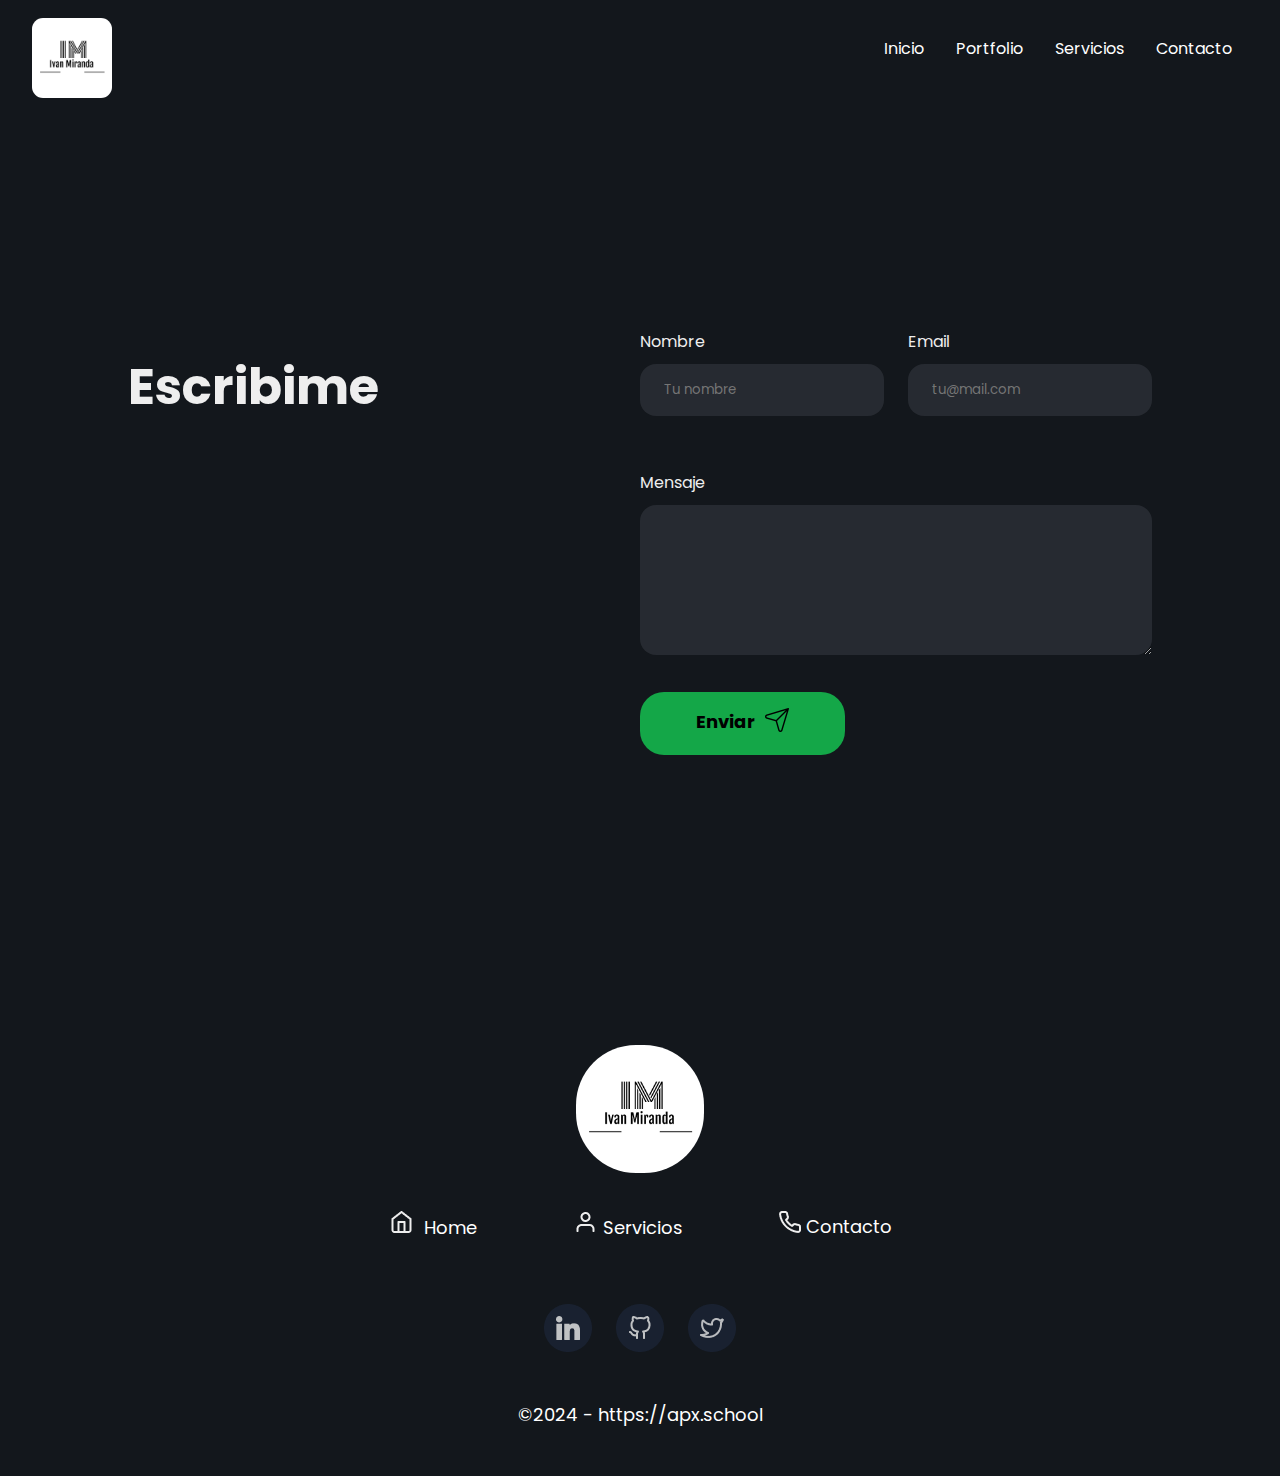
<file: contacto.html>
<!DOCTYPE html>
<html lang="en">
<head>
  <meta charset="UTF-8">
  <meta name="viewport" content="width=device-width, initial-scale=1.0">
  <title>Contacto</title>
  <link rel="preconnect" href="https://fonts.googleapis.com">
  <link rel="preconnect" href="https://fonts.gstatic.com" crossorigin>
  <link href="https://fonts.googleapis.com/css2?family=Poppins:ital,wght@0,100;0,200;0,300;0,400;0,500;0,600;0,700;0,800;0,900;1,100;1,200;1,300;1,400;1,500;1,600;1,700;1,800;1,900&display=swap" rel="stylesheet">
  <link rel="stylesheet" href="./Components/Footer/footer.css">
  <link rel="stylesheet" href="./Components/Contact/contact.css">
  <link rel="stylesheet" href="./Components/header/header.css">
  <link rel="stylesheet" href="./Pages/index.css">
  <script defer src="./Components/Footer/footer.js"></script>
  <script defer src="./Components/Contact/contact.js"></script>
  <script defer src="./Components/header/header.js"></script>
  <script defer src="./Pages/contacto.js"></script>
</head>
<body>
  <div class="head"></div>
  <div class="section-contact"></div>
  <div class="section-footer"></div>
</body>
</html>
</file>
<file: Components/Footer/footer.css>
.footer{
 max-width: 1500px;
 height: 32rem;
 background-color:#13171C ;
 padding: 4rem;
 display: flex;
 flex-direction: column;
 justify-content: center;
 align-items: center;
 text-align: center;
}

@media(min-width:769px){
  .footer{
    height: 30rem;
  }
}

.footer__contenedor-milogo{
  height: 8rem;
  width: 8rem
}

.footer-milogo{
  height: 8rem;
  width: 8rem;
  border-radius: 60px;
}

.footer__secciones,.sections,.footer-texto{
color: white;
font-family: Poppins,sans-serif;
font-size: 18px;
font-weight: 400;
}

.footer__secciones{
  display: flex;
  flex-direction: column;
  align-items: center;
  margin: 2rem;
}

@media(min-width:769px){
  .footer__secciones{
    flex-direction: row;
  }

  .sections{
    margin: 1rem;
  }
}

.contenedor-sections{
  display: flex;
}

.sections{
  text-decoration: none;
  margin:5px;
}

@media(min-width:769px){
  .sections{
    margin-right: 3rem;
    margin-left: 3rem;
  }
}


.home::before{
  content: url("/media/Img/home.png");
  margin: 0 5px 0 0;
}

.servicios::before{
  content: url("/media/Img/user.png");
  margin: 0 5px 0 0;
}


.contact::before{
  content: url("/media/Img/Vector\ \(2\).png");
  margin: 0 5px 0 0;
}

.footer-redes{
  margin-top: 1rem;
  margin-bottom: 2rem;
}

.redes{
  margin: 10px;
}

.footer-texto{
}
</file>
<file: Components/Contact/contact.css>
.contacto{
  min-height: 100svh;
  background-color: #13171C;
}
.contacto__content{
  width: 90%;
  margin: 0 auto;
  padding: 40px 35px;
  color: #EEEEEE;
  max-width: 1024px;
  margin: 0 auto;
  margin-top: -2rem;
}
.contacto__title{
  margin-top: 0;
  font-size: 40px;
  text-align: center;
  font-family: Poppins,sans-serif
}
.contacto__form{
  width: 100%;
  font-family: Poppins,sans-serif;
}
@media(min-width:1024px){
  .contacto{
      display: grid;
      align-items: center;
  }
  .contacto__content{
      display: grid;
      grid-template-columns: 50% 50%;
      padding: 0;
  }
  .contacto__title{
      margin-top: 20px;
      text-align: left;
      font-size: 50px;
  }
}


.form__label{
  display: block;
  margin-bottom: 10px;
}
.form__input{
  width: 100%;
  border-radius: 16px;
  background-color: #393E4680;
  color: #EEEEEE80;
  border: none;
  padding: 16px 24px;
  margin-bottom: 30px;
}

.contacto__form--button{

  width: 90%;
  background-color: #14a748;
  padding: 14px 0;
  border-radius: 24px;
  border: none;
  font-weight: 700;
  font-size: 18px;
  padding: 1rem;
  display: flex;
  justify-content: center;
}
.contacto__form--button:hover{
  background-color: white;
  color: #13171C;
  cursor:pointer;
}

.contacto__form--button:after{
  content: url("/media/Img/send\ \(1\).png");
  margin-left: 10px;
}


.form__input, .contacto__form--button{
  font-family: 'Poppins';
}
.contacto__form textarea{
  height: 150px;
}
@media(min-width:1024px){
  .contacto__form{
      display: grid;
      grid-template-columns: 1fr 1fr;
      column-gap: 24px;
      grid-template-rows: 35% 65%;
  }
  .form__textarea{
      grid-column: 1/span 2;
  }
  .contacto__form--button{
      width: 40%;
  }
}
</file>
<file: Components/header/header.css>
.header{
  max-width: 1500px;
  height: 6rem;
  background-color: #13171C;
  display: flex;
  justify-content: space-between;
  align-items: center;
  padding-left:2rem;
  padding-right:2rem;
}

.header__logo{
  width: 3rem;
  height: 3rem;
  border-radius: 11px;
}

@media(min-width:769px){
  .header__logo{
    width: 5rem;
    height: 5rem;
    margin-top: 20px;
  }
}

.header__button-open{
  width: 30px;
  height: 3rem;
  color: white;
}

@media(min-width:769px){
  .header__button-open{
    display: none;
  }
}

.button-open-logo{
  width: 3rem;
  height: 3rem;
}

.header-contenedor-links{
  display: none;
}

.header__links{
  color: white;
  text-decoration: none;
  margin: 1rem;
}

@media(min-width:769px){
  
  .header-contenedor-links{
    display: flex;
  }

  .header__links{
    display: inherit;
  }
}

.header__ventana{
  padding: 1rem;
  position: absolute;
  top: 0;
  left: 0;
  right: 0;
  bottom: 0;
  background-color: black;
  border: solid 5px;
  display: none;
  justify-content: center;
  align-items: center;
}

.ventana__button-close{
  position: absolute;
  top: 35px;
  right: 22px;
  height: 2rem;
  width: 2rem;
}

.logo-close{
  width: 2rem;
  height: 2rem;
}

.ventana-content{
  margin-top: 40px;
  display: flex;
  flex-direction: column;
  align-items: center;
}

.content-sections{
  color: white;
  text-decoration: none;
  margin: 2rem;
  font-family: Poppins,sans-serif;
  font-weight: 500;
  font-size: 42px;
}
</file>
<file: Pages/index.css>
*{
  box-sizing: border-box;
}

body{
  font-family: Poppins,sans-serif;
  margin: 0;
}
/* BIENVENIDA */

.section-presentacion{
  max-width: 1500px;
  height: 40rem;
  background-color: #13171C;
  margin: 0;
  padding: 3rem;
  text-align: center;
}

@media(min-width:769px){
  .section-presentacion{
    height: 60rem;
    display: flex;
    justify-content: space-around;
    align-items: center;
  }
}

.presentacion-hola{
  color: white;
  font-size: 60px;
  font-weight: 700;
}

@media(min-width:769px){
  .presentacion-hola{
    font-size: 96px;
  }
}

.presentacion-hola legend{
  color: cyan;
}

.presentacion-logo{
  width: 219px;
  height: 211px;
  border-radius: 100px;
}

@media(min-width:769px){
  .presentacion-logo{
    width: 265px;
    height: 265px;
  }

}

@media(min-width:900px){
  .presentacion-logo{
    width: 353px;
    height: 340px;
  }

}


/* SECTION PRESENTACION  */

.section-yo{
  background-color:#192130 ;
  padding: 4rem;
  max-width: 1500px;
  height: 50rem;
}

@media(min-width:769px){
  .section-yo{
    padding: 10rem;
    height: 45rem;
  }
}

.section-yo-container{
  height: 606px;
  display: flex;
  flex-direction: column;
  justify-content: space-around;
  align-items: center;
}

@media(min-width:769px){
  .section-yo-container{
    max-width: 1189px;
    height: 415px;
    margin: 0 auto;
    flex-direction: row;
  }
}

.yo-descripcion{
color: white;
width: 295px;
height: 290px;
}

@media(min-width:769px){
  .yo-descripcion{
    width: 390px;
    height: 300px;
    margin-right: 30px;
  }
}

.yo-title{
  font-weight: 700;
  font-size: 42px;
  margin: 0;
}

@media(min-width:769px){
  .yo-title{
    font-size: 64px;
  }

}

.yo-parrafe{
  font-size: 18px;
  font-weight: 400;
  width: 100%;
}

.yo-image-container{
width: 295px;
height: 500px;
}

@media(min-width:769px){
  .yo-image-container{
    min-width: 309px;
    min-height: 300px;
  }
}

@media(min-width:1100px){
  .yo-image-container{
    min-width: 700px;
    max-height: 400px;
  }
}

.mi-imagen{
  width: 100%;
  height: 100%;
  object-fit: contain;
  margin-top: -3rem;
}
/* MIS SERVICIOS */

.section-misservicios{
  padding: 2rem;
  margin: 0;
  max-width: 1500px;
  height: 130rem;
  background-color:#13171C ;
  background-image: url("/media/Img/doodle\ items.png");
}

@media(min-width:769px){
  .section-misservicios{
    height: 60rem;
  }
}

.misservicios-title{
  color: white;
  text-align: center;
  font-size: 42px;
  font-weight: 700;
}

@media(min-width:769px){
  .misservicios-title{
    font-size: 64px;
  }
}

.misservicios-title span{
  color: cyan;
}

.misservicios-secciones{
  display: flex;
  flex-direction: column;
  justify-content: center;
  align-items: center;
}

@media(min-width:769px){
  .misservicios-secciones{
    flex-direction: row;
  }
}
</file>
